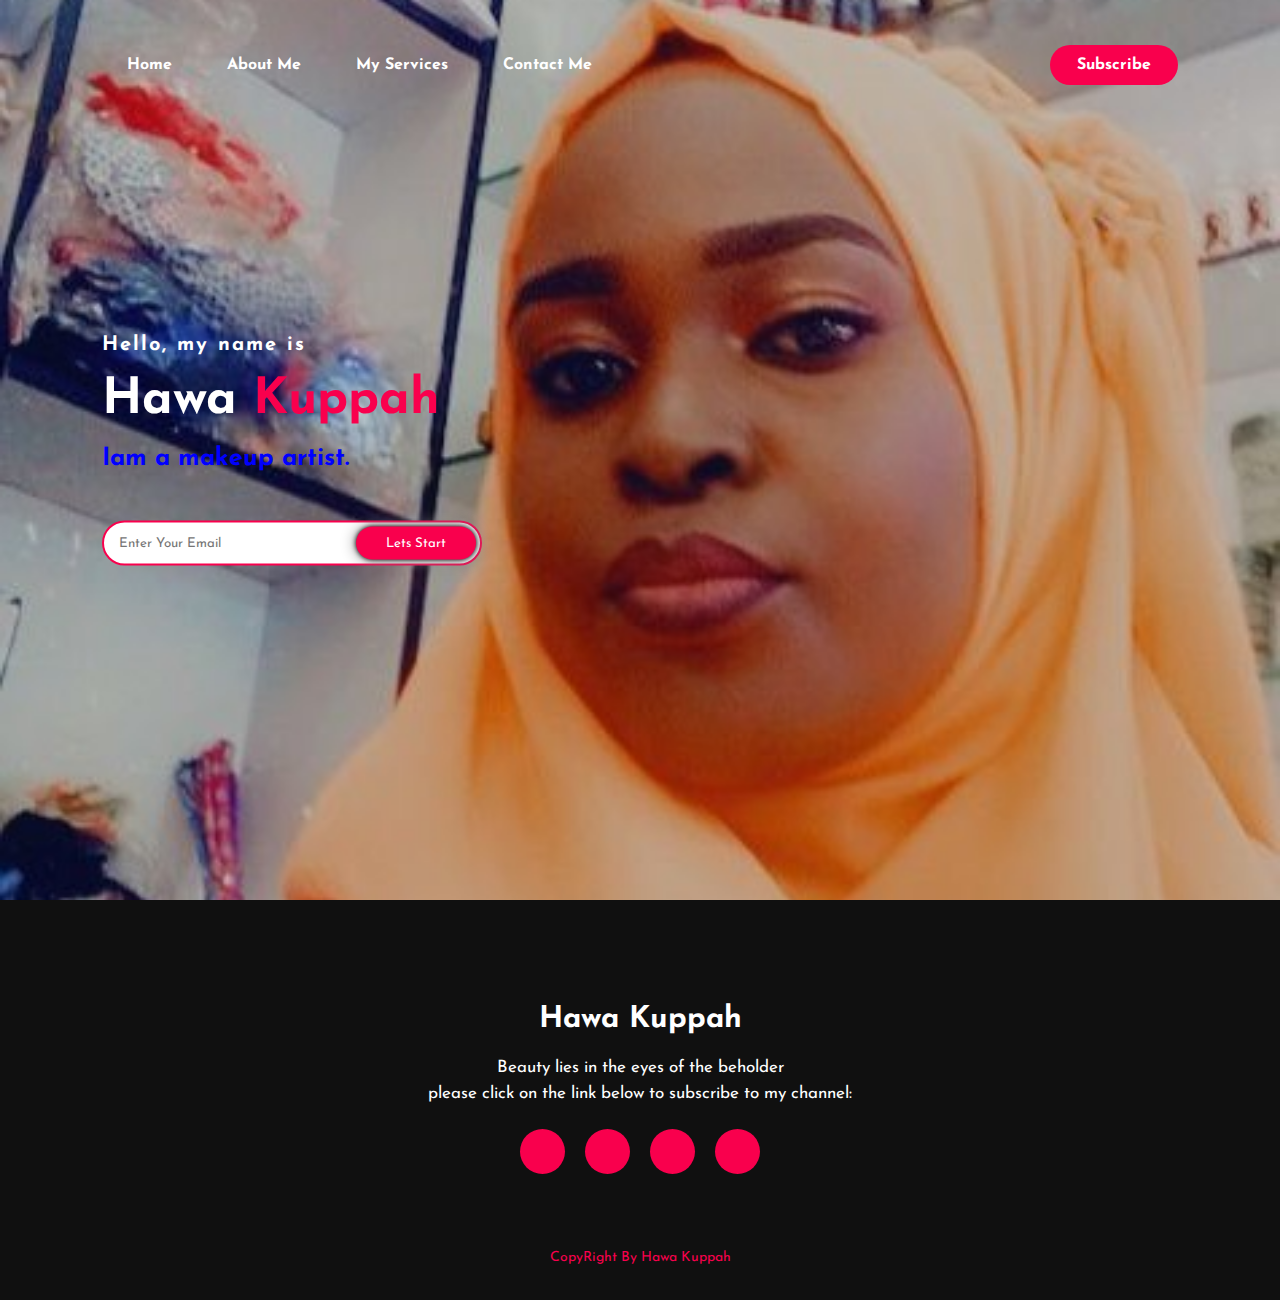
<file: index.html>
<!DOCTYPE html>
<html>
<head>
	<title>my website</title>
	<link rel="stylesheet" type="text/css" href="css/style.css">

	<link rel="preconnect" href="https://fonts.gstatic.com">
  <link href="https://fonts.googleapis.com/css2?family=Josefin+Sans:ital,wght@0,100;0,200;0,300;0,400;0,500;0,600;0,700;1,100;1,200;1,300;1,400;1,500;1,600;1,700&display=swap" rel="stylesheet">

  <link rel="stylesheet" href="https://cdnjs.cloudflare.com/ajax/libs/font-awesome/5.15.3/css/all.min.css" integrity="sha512-iBBXm8fW90+nuLcSKlbmrPcLa0OT92xO1BIsZ+ywDWZCvqsWgccV3gFoRBv0z+8dLJgyAHIhR35VZc2oM/gI1w==" crossorigin="anonymous" referrerpolicy="no-referrer" />

</head>
<body>
	<!----hero Section start---->

	<div class="hero">
		<nav>
			
			<ul>
				<li><a href="index.html">Home</a></li>
				<li><a href="about me.html">About me</a></li>
				<li><a href="my service.html"> my Services</a></li>
				<li><a href="my contact.html">Contact me</a></li>
			</ul>
			<a href="#" class="btn">Subscribe</a>
		</nav>

		<div class="content">
			<h4>Hello, my name is</h4>
			<h1>Hawa <span>Kuppah</span></h1>
			<h3>Iam a makeup artist.</h3>
			<div class="newslatter">
				<form>
					<input type="email" name="email" id="mail" placeholder="Enter Your Email">
					<input type="submit" name="submit" value="Lets Start">
				</form>
			</div>
		</div>
	</div>

	
	<!------footer start--------->
	<footer>
		<p>Hawa Kuppah</p>
		<p>Beauty lies in the eyes of the beholder <br>please click on the link below to subscribe to my channel:</p>
		<div class="social">
			<a href="#"><i class="fab fa-facebook-f"></i></a>
			<a href="#"><i class="fab fa-telegram"></i></a>
			<a href="#"><i class="fab fa-whatsapp"></i></a>
			<a href="#"><i class="fab fa-twitter"></i></a>
		</div>
		<p class="end">CopyRight By Hawa Kuppah</p>
	</footer>
</body>
</html>
</file>
<file: css/style.css>
*{
	padding: 0;
	margin: 0;
	font-family: 'Josefin Sans', sans-serif;
	box-sizing: border-box;
}
.hero{
	height: 100vh;
	width: 100%;
	background-image: url(../img/background.jpg);
	background-size: cover;
	background-position: right;
}
nav{
	display: flex;
	align-items: center;
	justify-content: space-between;
	padding-top: 45px;
	padding-left: 8%;
	padding-right: 8%;
}
.logo{
	color: white;
	font-size: 35px;
	letter-spacing: 1px;
	cursor: pointer;
}
span{
	color: #f9004d;
}
nav ul li{
	list-style-type: none;
	display: inline-block;
	padding: 10px  25px;
}
nav ul li a{
	color: white;
	text-decoration: none;
	font-weight: bold;
	text-transform: capitalize;
}
nav ul li a:hover{
	color: #f9004d;
	transition: .4s;
}
.btn{
	background-color:#f9004d;
	color: white;
	text-decoration: none;
	border: 2px solid transparent;
	font-weight: bold;
	padding: 10px 25px;
	border-radius: 30px;
	transition: transform .4s; 
}
.btn:hover{
	transform: scale(1.2);
}
.content{
	position: absolute;
	top: 50%;
	left:8%;
	transform: translateY(-50%);
}
h1{
	color: white;
	margin: 20px 0px 20px;
	font-size: 50px;
}
h3{
	color: blue;
	font-size: 25px;
	margin-bottom: 50px;
}
h4{
	color: white;
	letter-spacing: 2px;
	font-size: 20px;
}
.newslatter form{
	width: 380px;
	max-width: 100%;
	position: relative;
}
.newslatter form input:first-child{
	display: inline-block;
	width: 100%;
	padding: 14px 130px 14px 15px;
	border: 2px solid #f9004d;
	outline: none;
	border-radius: 30px;
}
.newslatter form input:last-child{
	position: absolute;
	display: inline-block;
	outline: none;
	border: none;
	padding: 10px 30px;
	border-radius: 30px;
	background-color:#f9004d;
	color: white;
	box-shadow: 0px 0px 5px #000, 0px 0px 15px #858585;
	top: 6px;
	right: 6px; 
}

.about{
	width: 100%;
	padding: 100px 0px;
	background-color: #191919;
}
.about img{
	height: auto;
	width: 430px;
}
.about-text{
	width: 550px;
}
.main{
	width: 1130px;
	max-width: 95%;
	margin: 0 auto;
	display: flex;
	align-items: center;
	justify-content: space-around;
}
.about-text h2{
	color: white;
	font-size: 75px;
	text-transform: capitalize;
	margin-bottom: 20px;
}
.about-text h5{
	color: white;
	letter-spacing: 2px;
	font-size: 22px;
	margin-bottom: 25px;
	text-transform: capitalize;
}
.about-text p{
	color: #fcfc;
	letter-spacing: 1px;
	line-height: 28px;
	font-size: 18px;
	margin-bottom: 45px;
}
button{
	background-color:#f9004d;
	color: white;
	text-decoration: none;
	border: 2px solid transparent;
	font-weight: bold;
	padding: 13px 30px;
	border-radius: 30px;
	transition: .4s; 
}
button:hover{
	background-color: transparent;
	border: 2px solid #f9004d;
	cursor: pointer;
}

.service{
	background: #101010;
	width: 100%;
	padding: 100px 0px;
}
.title h2{
	color: white;
	font-size: 75px;
	width: 1130px;
	margin: 30px auto;
	text-align: center;
}
.box{
	display: flex;
	justify-content: center;
	align-items: center;
	min-height: 400px;
}
.card{
	height: 365px;
	width: 335px;
	padding: 20px 35px;
	background: #191919;
	border-radius: 20px;
	margin: 15px;
	position: relative;
	overflow: hidden;
	text-align: center;
}
.card i{
	font-size: 50px;
	display: block;
	text-align: center;
	margin: 25px 0px;
	color: #f9004d;

}
h5{
	color: white;
	font-size: 23px;
	margin-bottom: 15px;
}
.pra p{
	color: #fcfc;
	font-size: 16px;
	line-height: 27px;
	margin-bottom: 25px;
}
.card .button{
	background-color:#f9004d;
	color: white;
	text-decoration: none;
	border: 2px solid transparent;
	font-weight: bold;
	padding: 9px 22px;
	border-radius: 30px;
	transition: .4s; 
}
.card .button:hover{
	background-color: transparent;
	border: 2px solid #f9004d;
	cursor: pointer;
}
.contact-me{
	width: 100%;
	height: 290px;
	background: #191919;
	display: flex;
	align-items: center;
	flex-direction: column;
	justify-content: center;
}
.contact-me p{
	color: white;
	font-size: 30px;
	font-weight: bold;
	margin-bottom: 25px;
}
.contact-me .button-two{
	background-color:#f9004d;
	color: white;
	text-decoration: none;
	border: 2px solid transparent;
	font-weight: bold;
	padding: 13px 30px;
	border-radius: 30px;
	transition: .4s; 
}
.contact-me .button-two:hover{
	background-color: transparent;
	border: 2px solid #f9004d;
	cursor: pointer;
}
footer{
	position: relative;
	width: 100%;
	height: 400px;
	background: #101010;
	display: flex;
	flex-direction: column;
	align-items: center;
	justify-content: center;
}
footer p:nth-child(1){
	font-size: 30px;
	color: white;
	margin-bottom: 20px;
	font-weight: bold;
}
footer p:nth-child(2){
	color: white;
	font-size: 17px;
	width: 500px;
	text-align: center;
	line-height: 26px;
}
.social{
	display: flex;
}
.social a{
	width: 45px;
	height: 45px;
	display: flex;
	align-items: center;
	justify-content: center;
	background:  #f9004d;
	border-radius: 50%;
	margin: 22px 10px;
	color: white;
	text-decoration: none;
	font-size: 20px;
}
.social a:hover{
	transform: scale(1.3);
	transition: .3s;
}
.end{
	position: absolute;
	color:#f9004d;
	bottom: 35px;
	font-size: 14px; 
}
</file>
